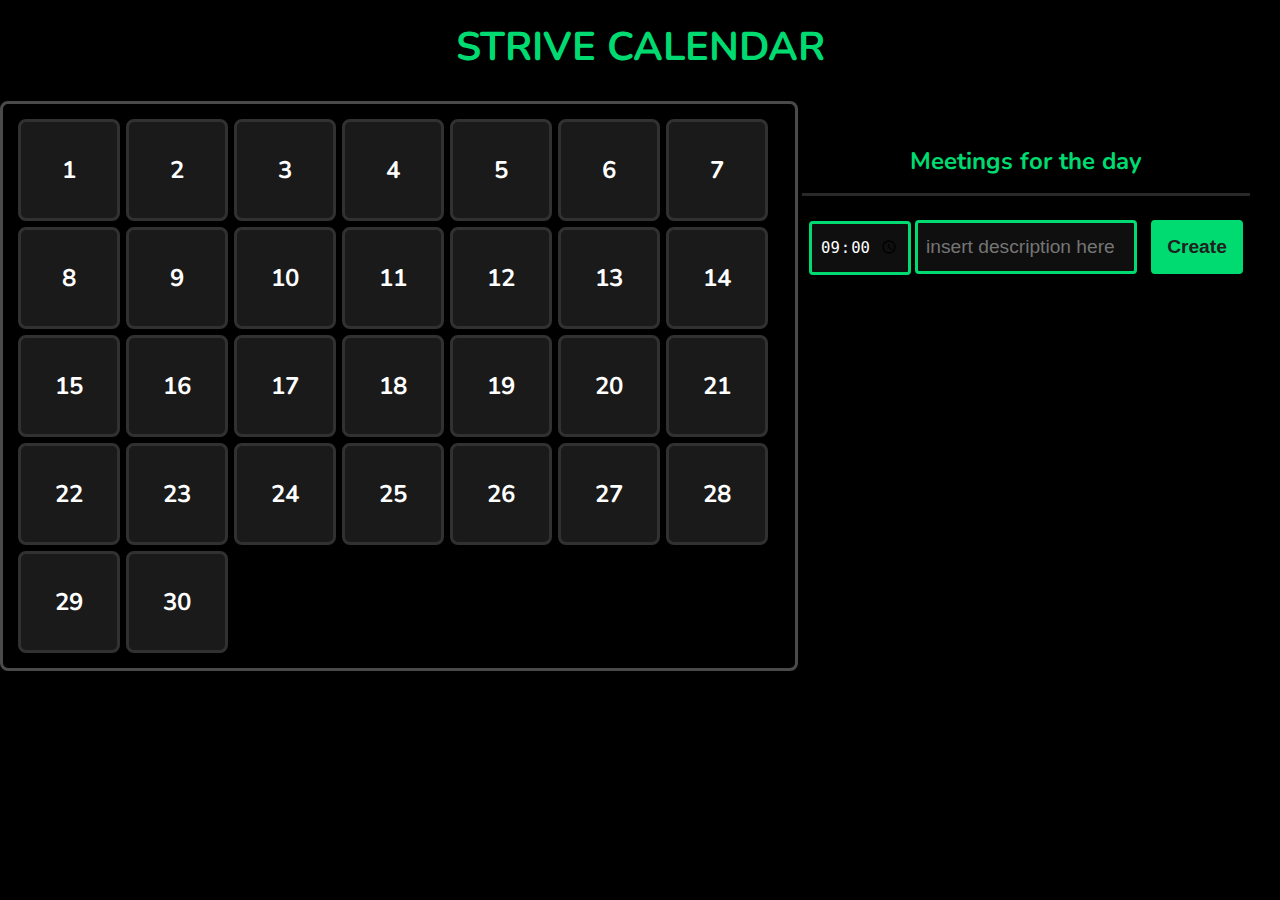
<file: Strive-Calendar-Class/index.html>
<!DOCTYPE html>
<html lang="en">
<head>
    <meta charset="UTF-8">
    <meta http-equiv="X-UA-Compatible" content="IE=edge">
    <meta name="viewport" content="width=device-width, initial-scale=1.0">
    <title>Strive Calendar</title>

    <link rel="stylesheet" type="text/css" href="styles.css" />

    <link rel="preconnect" href="https://fonts.googleapis.com">
    <link rel="preconnect" href="https://fonts.gstatic.com" crossorigin>
    <link href="https://fonts.googleapis.com/css2?family=Nunito&display=swap" rel="stylesheet">

</head>
<body>
    
    <!--

        --------------- CALENDAR'S FUNCTIONAL REQUIREMENTS ---------------  -> ANALYSIS
        - show the days of the month
        - user can click on a date to select it
        - user should be able to provide some information about a meeting, and create that new meeting accordingly
        - we should display all the saved meetings for the selected day
        - meeting details cover time and description
        - the selected day should be highlighted somehow
        - keep track of the saved meetings when we select other days

        -- NICE TO HAVE
        - show a visual hint on days that have assigned meetings
        - persist meeting data, so we won't lose that when refreshing the page
        - delete a saved meeting
        - edit a saved meeting
        - displaying the current month (with the appropriate number of days and the name of the month in the header)
        - being able to switch among several months/years
        - why the heck are we expected to display 5 days per row?
        - should we display weekdays Sun to Sat or Mon to Sun?
        - show public holidays


        --------------- THINGS THAT WE HAVE TO IMPLEMENT ---------------  -> DESIGN

        -- HTML ELEMENTS
        - a container for the entire month
        -- the days of the month
        - page title
        - a container for the meeting creation controls
        -- meeting creation button
        -- controls for collecting meeting time and description
        -- a title for the section itself
        - a container to display the meetings currently assigned to the selected day

        -- CSS STYLES
        - generic day
        - selected day
        - inputs
        - general font face and color
        - meetings
        -- NICE TO HAVE
        - day hover
        - public holidays
        - day with assigned meetings

        -- FUNCTIONS
        - select a day (when the user clicks on that)
        - create a meeting based on user provided information
        - display assigned meetings for the selected day
        - keep track of saved meetings
        - create days dynamically
        -- NICE TO HAVE
        - persist saved meetings to the disk, and load them as soon as we load the page
        - change visual appearance of days that have assigned meetings
        - delete a meeting
        - edit a meeting
        - switch to a different month
        - show weekdays
        - show public holidays
    -->

    <script src="index.js"></script>

    <h1>Strive Calendar</h1>
    <!-- MONTH -->
    <div id="month-container">
    </div>

    
    <!-- MEETING CREATION -->
    <div id="meetings-container">

        <h2>Meetings for the day</h2>

        <div id="meeting-creation">
            <input type="time" id="meeting-time" value="09:00" />
            <input type="text" id="meeting-description" placeholder="insert description here" />
            <input type="button" value="Create" onclick="createNewMeeting()" />
        </div>

        <ul id="meetings-for-the-day">
            <!-- Dynamically generating them -->
        </ul>
    </div>

</body>
</html>
</file>
<file: Strive-Calendar-Class/styles.css>
body {
    background-color: black;
    color: white;
    font-family: 'Nunito', sans-serif;
    max-width: 1280px;
    margin: 0 auto;
}

h1 {
    font-size: 40px;
    text-align: center;
    margin-top: 20px;
    color: #00db71;
    text-transform: uppercase;
    font-weight: bold;
}

#month-container {
    border-style: solid;
    border-width: 3px;
    border-color: #4a4a4a;
    padding: 12px;
    border-radius: 8px;
    display: inline-block;
    width: 60%;
}

.day {
    background-color: rgb(26, 26, 26);
    display: inline-block;
    width: 12.5%;
    min-height: 64px;
    text-align: center;
    vertical-align: middle;
    padding-top: 32px;
    font-size: x-large;
    font-weight: bold;
    border-color: rgb(49, 49, 49);
    border-style: solid;
    border-width: 2;
    margin: 3px;
    border-radius: 8px;
    cursor: pointer;
}

.day:hover {
    border-color: gray;
}

.day.selected {
    border-color: grey;
    background-color: rgb(63, 63, 63);
}

/* MEETINGS */

#meetings-container {
    vertical-align: top;
    display: inline-block;
    width: 35%;
    min-height: 200px;
    text-align: center;
}
#meetings-container h2 {
    color: #00db71;
    border-bottom: solid 3px #292929;
    padding-bottom: 16px;
    padding-top: 24px;
}

#meeting-creation{
    padding: 4px;
}

#meeting-creation input{
    height: 32px;
    background-color: #0f0f0f;
    border: solid 3px #00db71;
    color: white;
    padding: 8px;
    border-radius: 4px;
    font-size: larger;
}

#meeting-time{
    width: 80px;
}

#meeting-description{
    width: 200px;
}

#meeting-creation input[type="button"]{
    margin-left: 10px;
    width: 92px;
    height: 54px;
    color: rgb(32, 32, 32);
    background-color: #00db71;
    font-weight: bolder;
}

#meetings-for-the-day li{
    text-align: left;
    font-size: larger;
}
</file>
